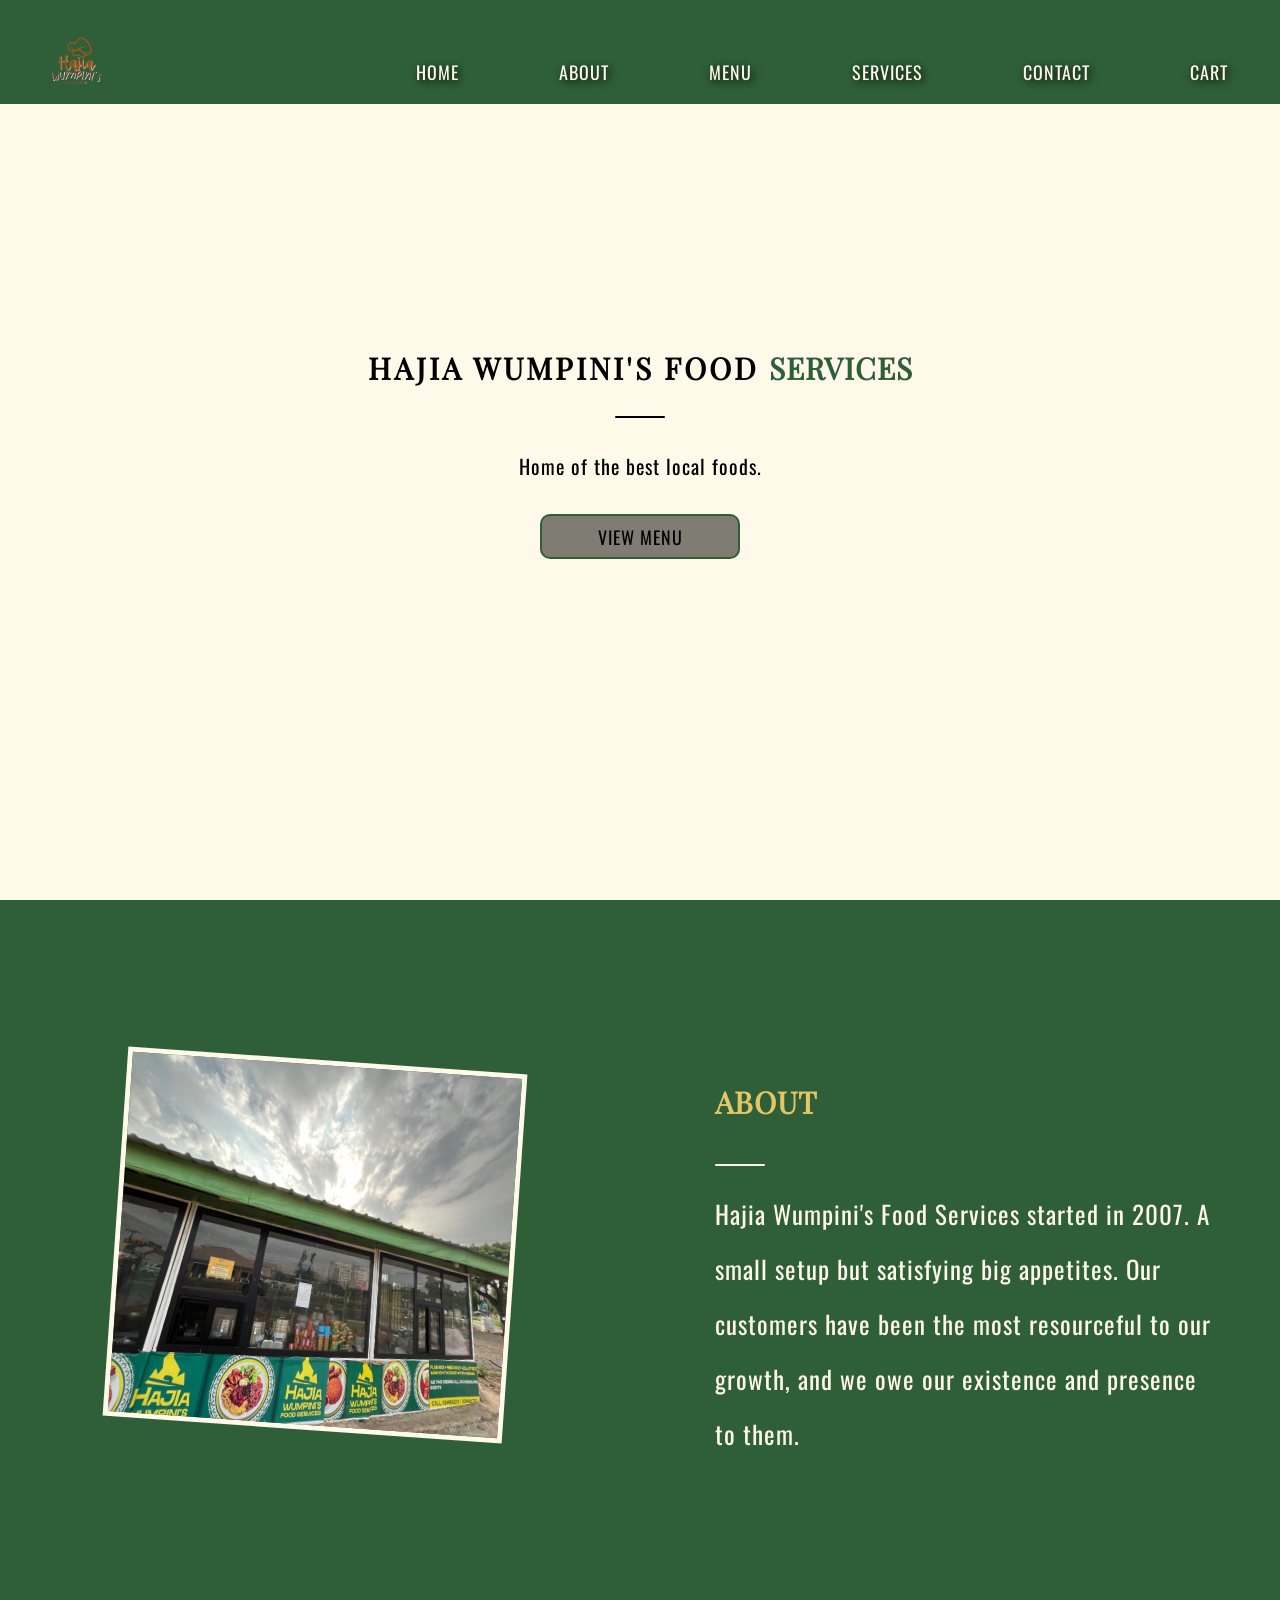
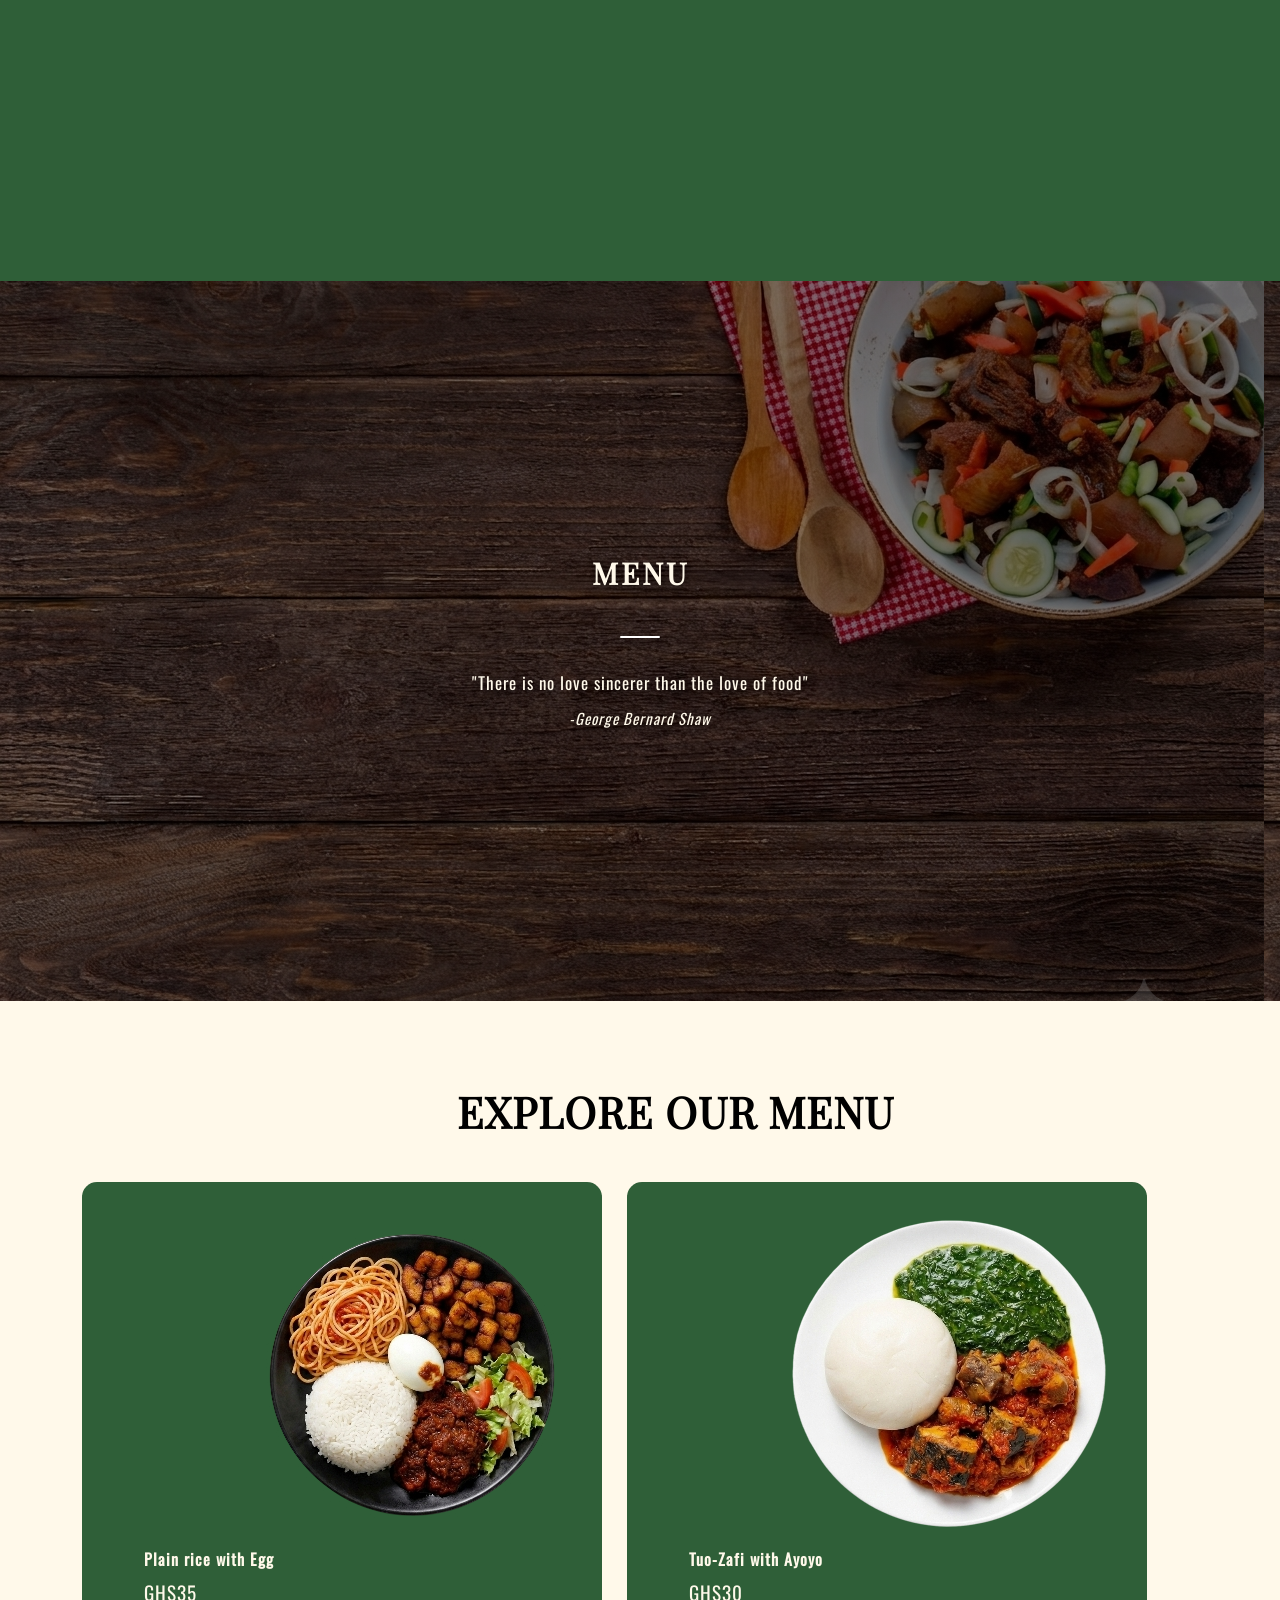
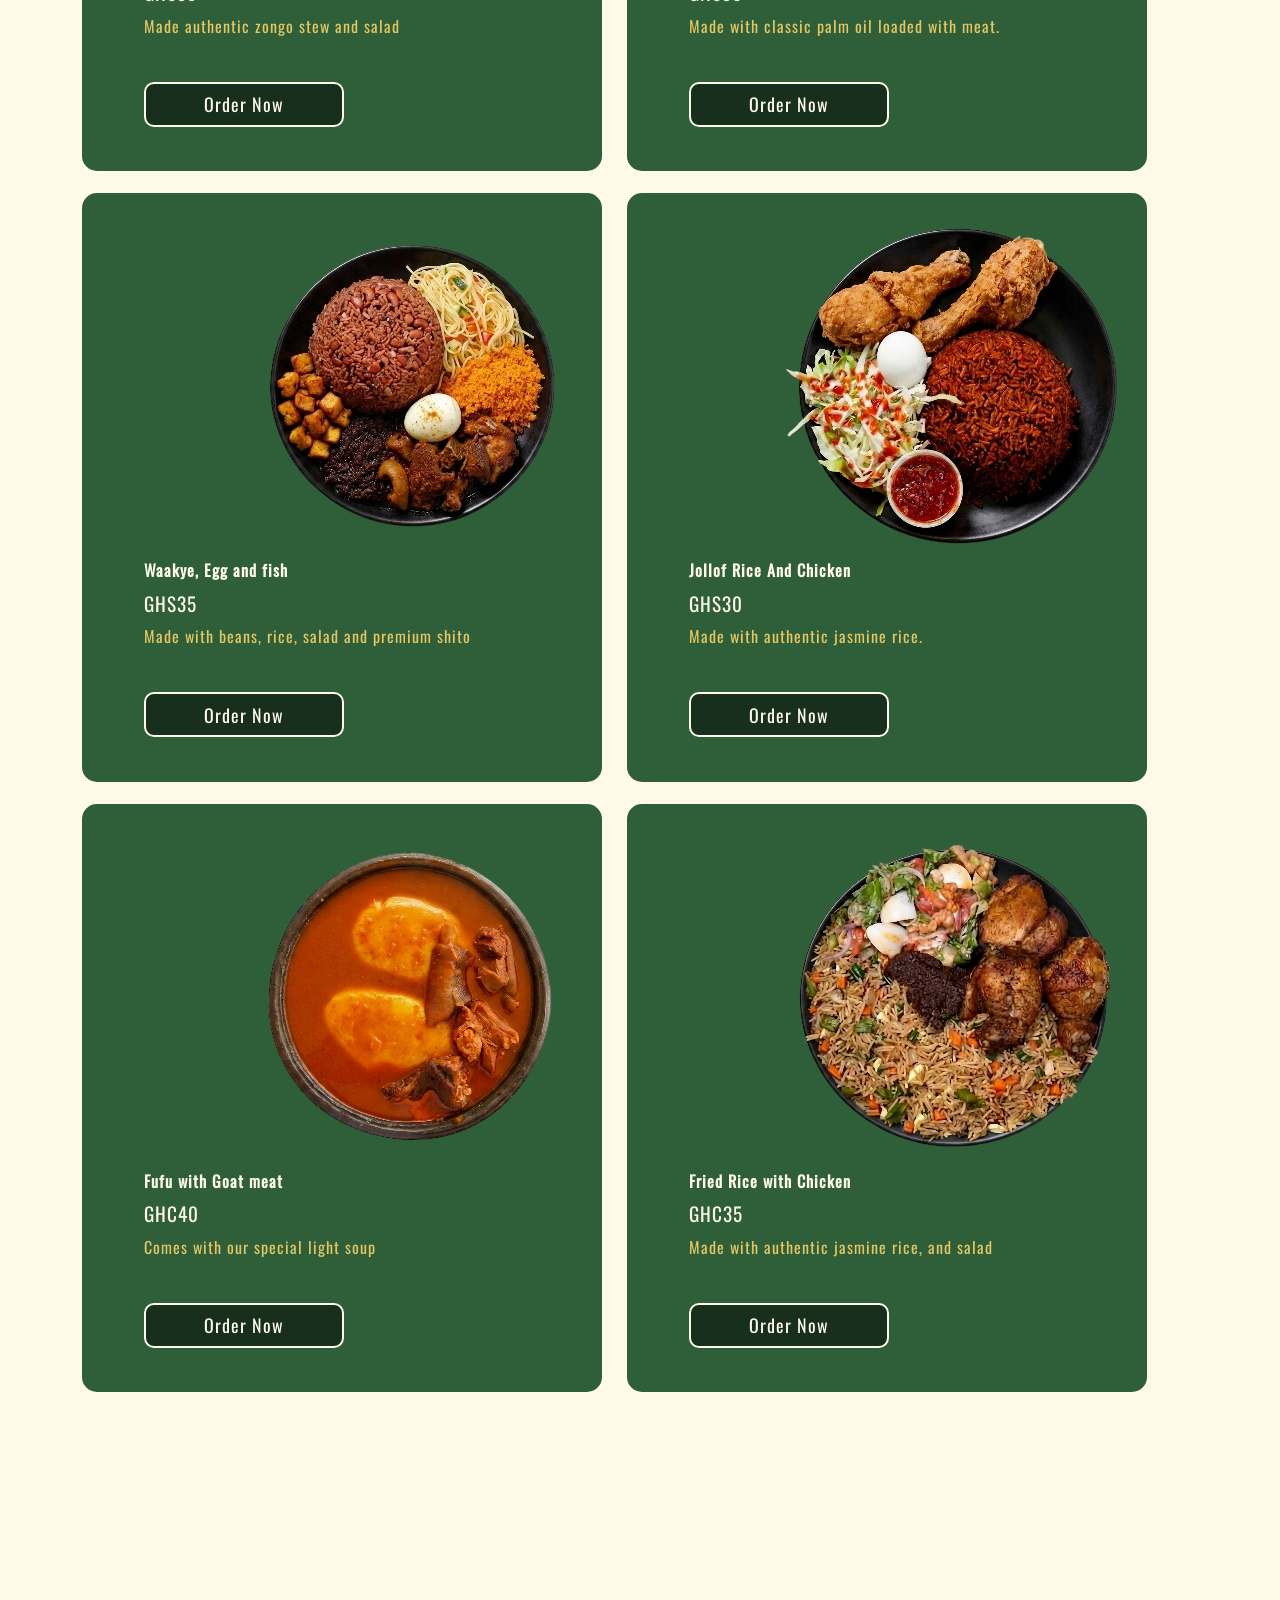
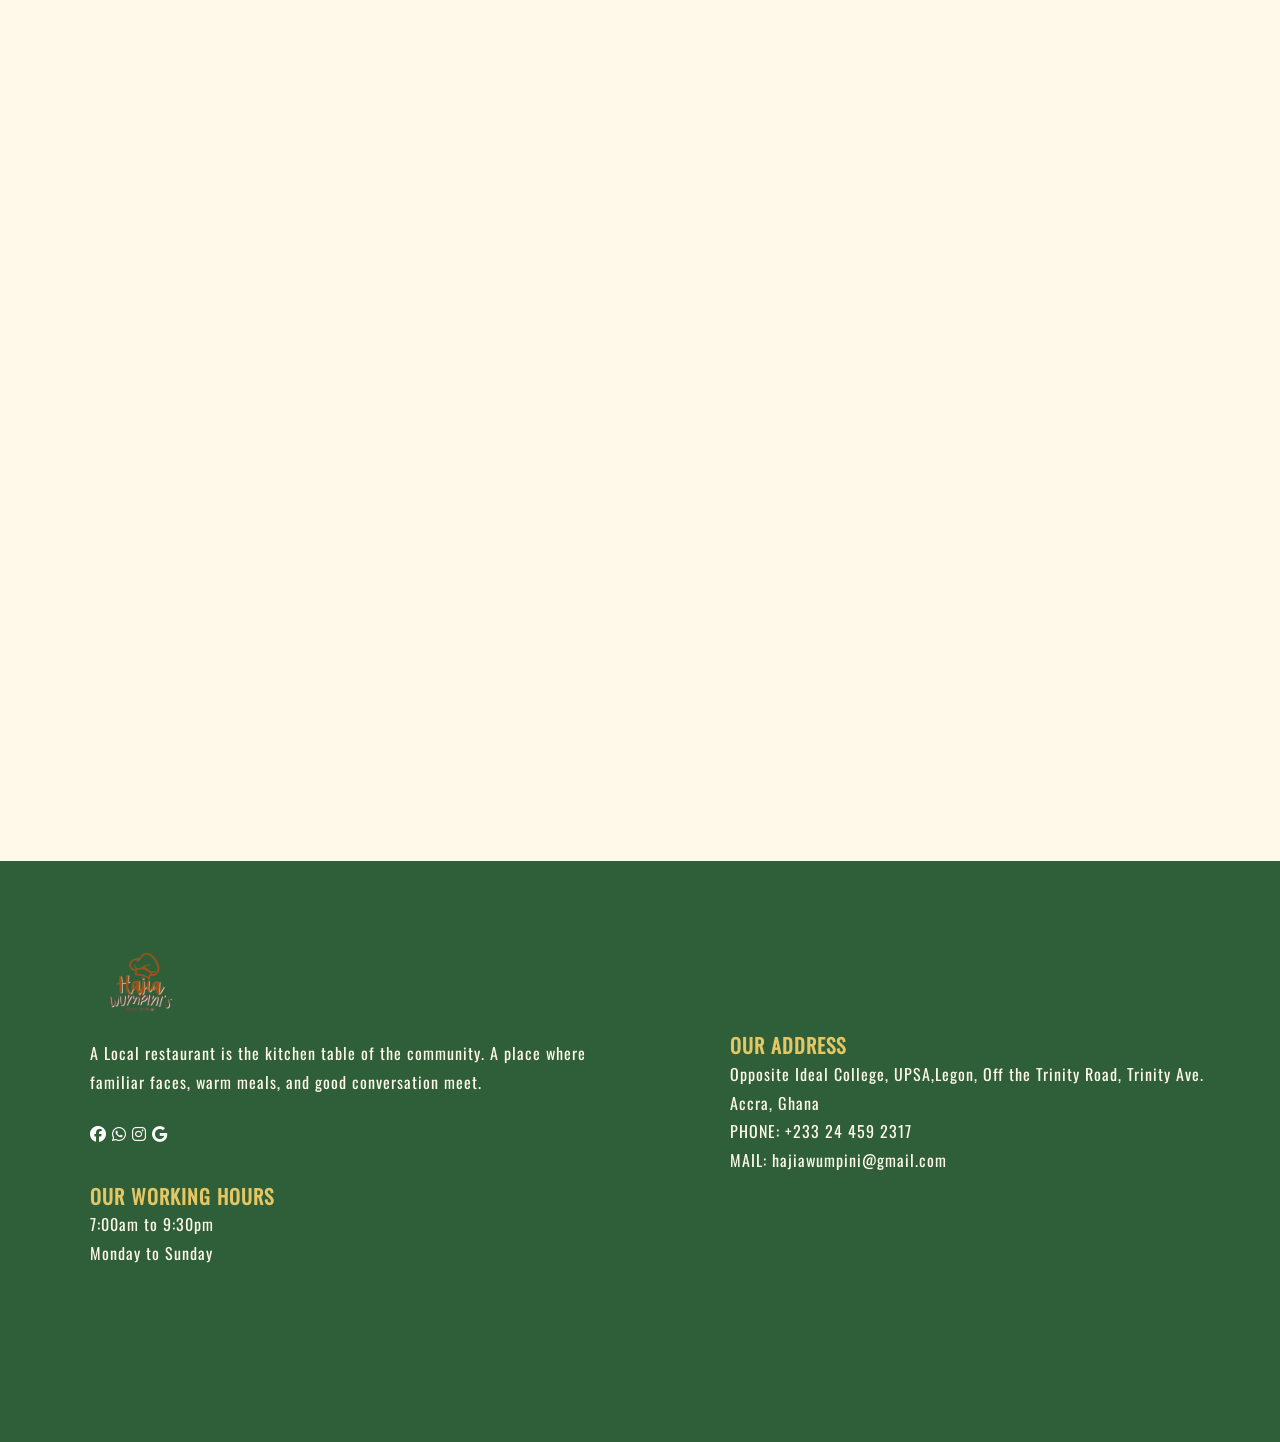
<file: index.html>
<!DOCTYPE html>
<html lang="en">
  <head>
    <title>homepage</title>
    <link rel="stylesheet" href="style.css">
    <link rel="icon" type="image/png" href="images/logo.png">
    <link rel="stylesheet" href="https://cdnjs.cloudflare.com/ajax/libs/font-awesome/6.5.1/css/all.min.css">
    <meta name="viewport" content="width=device-width, initial-scale=1.0">
  </head>

  <body>
    <div class="main">
      <div class="main-bg">
        <div class="nav-container">
          <div class="nav">
            <div class="icons">
              <a href="/"><img src="images/logo.png" alt="logo" class="logo"></a>
            </div>

            <!-- Hamburger Button for Mobile -->
            <button class="nav-toggle" id="navToggle" aria-label="Toggle navigation">
              <i class="fa-solid fa-bars"></i>
            </button>
            
            <div class="menu" id="navMenu">
              <ul>
                <li><a href="/">HOME</a></li>
                <li><a href="#about">ABOUT</a></li>
                <li><a href="#menu">MENU</a></li>
                <li><a href="/book">SERVICES</a></li>
                <li><a href="#contact">CONTACT</a></li>
                <li><a href="/checkout">CART</a></li>
              </ul>
            </div>
          </div>
        </div>

        <div class="content">
          <h3>HAJIA WUMPINI'S FOOD <span>SERVICES</span></h3>
          <hr>
          <p class="desc">Home of the best local foods.</p>
          <a href="#menu"><button class="join">VIEW MENU</button></a>
        </div>
      </div>

      <!-- ABOUT SECTION -->
      <div class="abtsec">
        <div class="content" id="about">
          <div class="abtcont">
            <div class="abtimg">
              <img src="images/shop.jpeg" alt="restaurant image">
            </div>
            <div>
              <h2>ABOUT</h2>
              <hr>
              <p>Hajia Wumpini's Food Services started in 2007.
                 A small setup but satisfying
                 big appetites. Our customers have been the most resourceful
                 to our growth, and we owe our existence and 
                 presence to them.
              </p>
            </div>
          </div>
        </div>
      </div>

      <!-- MENU HEAD SECTION -->
      <div class="content" id="menu">
        <div class="head_menu">
          <h3>MENU</h3>
          <hr>
          <p>"There is no love sincerer than the love of food"</p>
          <p class="ref">-George Bernard Shaw</p>
        </div>
      </div>

      <!-- FOOD MENU SECTION -->
      <div class="food-menu">
        <div class="container">
          <h2 class="text-center">EXPLORE OUR MENU</h2>

          <!-- Food Box 1 (FIXED) -->
         <div class="food-menu-box">
            <div class="food-menu-img">
              <img src="images/rice.jpg" alt="Rice" class="img-responsive img-curve">
            </div>
            <div class="food-menu-desc">
              <h4>Plain rice with Egg</h4>
              <p class="food-price">GHS35</p>
              <p class="food-detail">
                Made authentic zongo stew and salad
              </p>
              <br>
                <button class="join add-to-cart-btn" data-name="Plain rice with Egg" data-price="35">
                  Order Now
                </button>
            </div>
          </div>

          <!-- Food Box 2 -->
         <div class="food-menu-box">
            <div class="food-menu-img">
              <img src="images/tuozafi.jpg" alt="Tuo Zafi" class="img-responsive img-curve">
            </div>
            <div class="food-menu-desc">
              <h4>Tuo-Zafi with Ayoyo</h4>
              <p class="food-price">GHS30</p>
              <p class="food-detail">
                Made with classic palm oil loaded with meat.
              </p>
              <br>
                <button class="join add-to-cart-btn" data-name="Tuo-Zafi" data-price="30">
                  Order Now
                </button>
            </div>
          </div>
            
          <!-- Food Box 3 -->
          <div class="food-menu-box">
            <div class="food-menu-img">
              <img src="images/waakye.jpg" alt="Waakye" class="img-responsive img-curve">
            </div>
            <div class="food-menu-desc">
              <h4>Waakye, Egg and fish</h4>
              <p class="food-price">GHS35</p>
              <p class="food-detail">
                Made with beans, rice, salad and premium shito 
              </p>
              <br>
                <button class="join add-to-cart-btn" data-name="Waakye, Egg and Fish" data-price="35">
                  Order Now
                </button>
            </div>
          </div>

           <!-- Food Box 4 -->
          <div class="food-menu-box">
            <div class="food-menu-img">
              <img src="images/jollof.png" alt="jollof" class="img-responsive img-curve">
            </div>
            <div class="food-menu-desc">
              <h4>Jollof Rice And Chicken</h4>
              <p class="food-price">GHS30</p>
              <p class="food-detail">
                Made with authentic jasmine rice.
              </p>
              <br>
                <button class="join add-to-cart-btn" data-name="Jollof Rice and Chicken" data-price="30">
                  Order Now
                </button>
            </div>
          </div>

           <!-- Food Box 5 -->
          <div class="food-menu-box">
            <div class="food-menu-img">
              <img src="images/fufu.png" alt="Fufu" class="img-responsive img-curve">
            </div>
            <div class="food-menu-desc">
              <h4>Fufu with Goat meat</h4>
              <p class="food-price">GHC40</p>
              <p class="food-detail">
                Comes with our special light soup
              </p>
              <br>
                <button class="join add-to-cart-btn" data-name="Fufu and Goat Meat" data-price="40">
                  Order Now
                </button>
            </div>
          </div>

           <!-- Food Box 6 -->
          <div class="food-menu-box">
            <div class="food-menu-img">
              <img src="images/friedrice.jpg" alt="Fried Rice" class="img-responsive img-curve">
            </div>
            <div class="food-menu-desc">
              <h4>Fried Rice with Chicken</h4>
              <p class="food-price">GHC35</p>
              <p class="food-detail">
                Made with authentic jasmine rice, and salad
              </p>
              <br>
                <button class="join add-to-cart-btn" data-name="Fried Rice and Chicken" data-price="35">
                  Order Now
                </button>
            </div>
          </div>

          <div class="clearfix"></div>
        </div>
      </div>

      <!-- CONTACT / FOOTER SECTION -->
      <footer class="foot">
        <div class="contact-container" id="contact">
          <div class="row">
            <div class="col-1">
              <div class="info">
                <img src="images/logo.png" class="logo" alt="logo">
                <p>A Local restaurant is the kitchen table of the community.
                   A place where familiar faces, warm meals, and good conversation meet.
                </p>
                <div class="socials">
                  <a href="https://facebook.com" target="_blank" aria-label="Facebook" class="social">
                    <i class="fa-brands fa-facebook"></i>
                  </a>
                  <a href="https://wa.me/+233244592317" target="_blank" aria-label="WhatsApp" class="social">
                    <i class="fa-brands fa-whatsapp"></i>
                  </a>
                  <a href="https://instagram.com" target="_blank" aria-label="Instagram" class="social">
                    <i class="fa-brands fa-instagram"></i>
                  </a>
                   <a href="mailto:flexinovgh@gmail.com" target="_blank" aria-label="google" class="social">
                    <i class="fa-brands fa-google"></i>
                  </a>
                </div>
              </div>
            </div>
            <div class="col-1">
              <div class="adress">
                <h6>OUR ADDRESS</h6>
                <p>Opposite Ideal College, UPSA,Legon, Off the Trinity Road, Trinity Ave.</p>
                <p>Accra, Ghana</p>
              </div>
              <div class="det"> 
                <p>PHONE: +233 24 459 2317</p>
                <p>MAIL: hajiawumpini@gmail.com</p>
              </div>
            </div>
            <div class="col-1">
              <div class="work-time">
                <h6>OUR WORKING HOURS</h6>
                <p>7:00am to 9:30pm</p>
                <p>Monday to Sunday</p>
              </div>
            </div>
          </div>
        </div>
      </footer>
    </div>

    <script src="app.js"></script>
  </body>
</html>
</file>
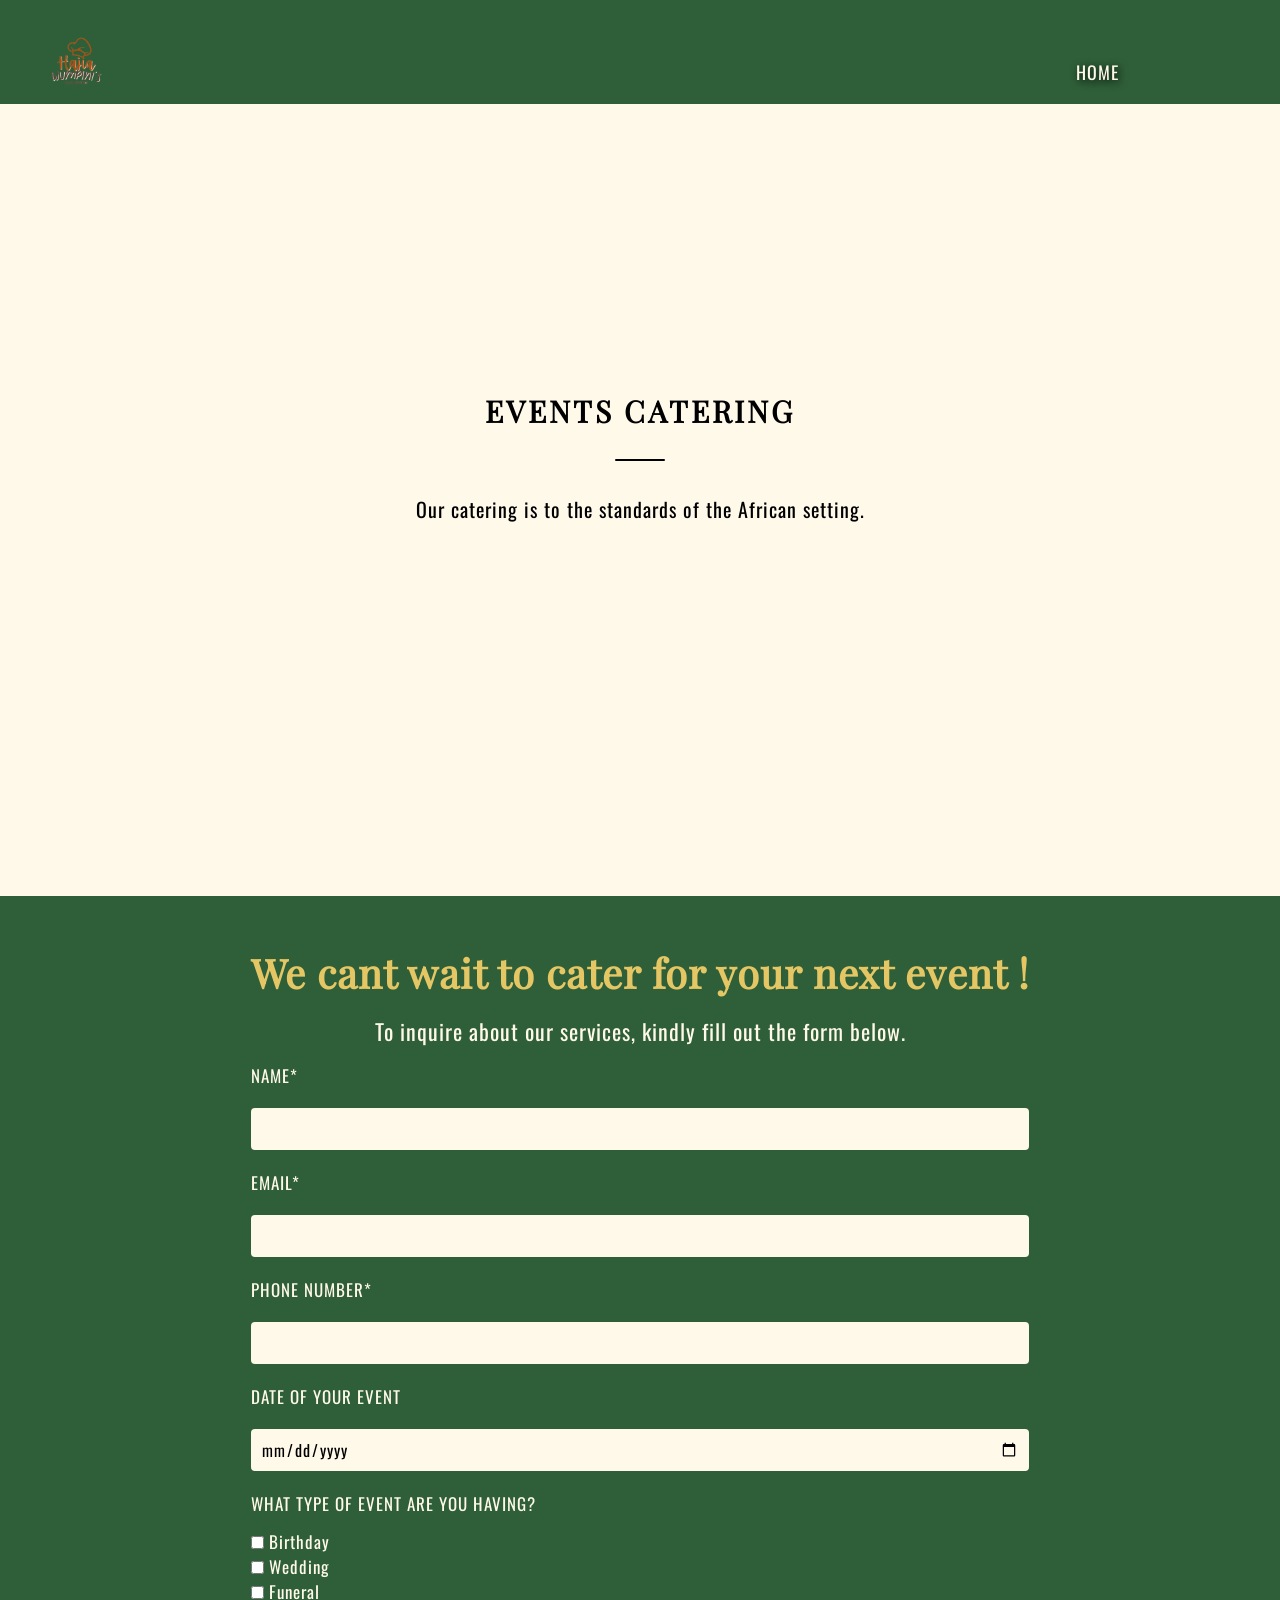
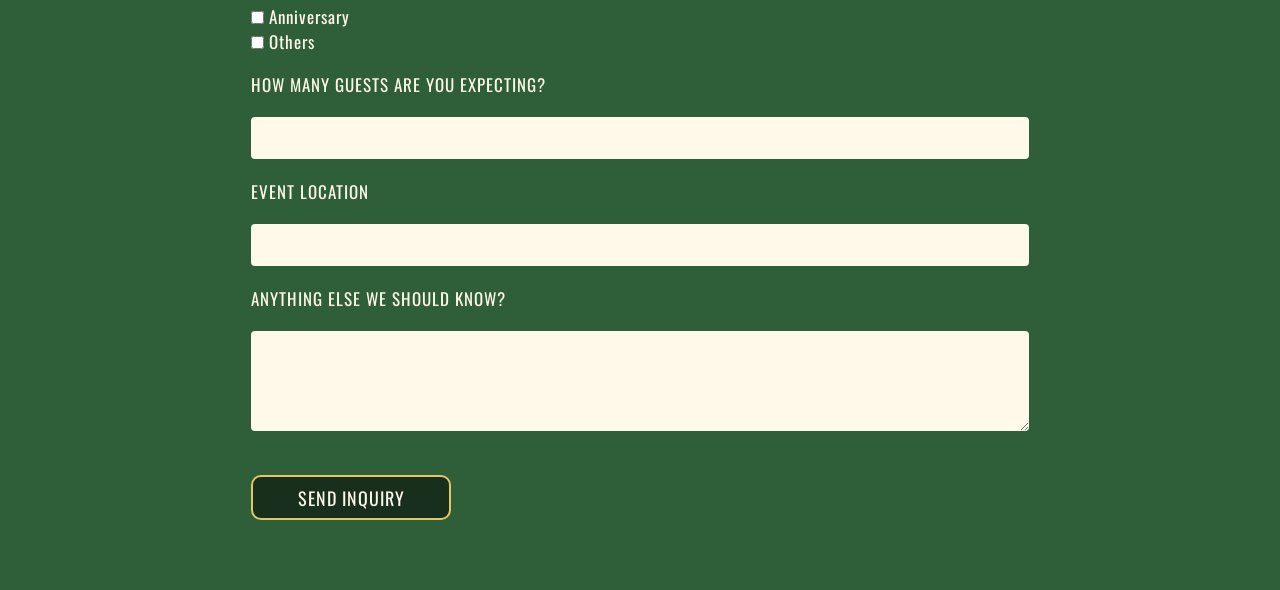
<file: book.html>
<!DOCTYPE html>
<html lang="en">
  <head>
    <title>BOOK A SERVICE</title>
    <link rel="stylesheet" href="style.css">
    <link rel="icon" type="image/png" href="images/logo.png">
    <link rel="stylesheet" href="https://cdnjs.cloudflare.com/ajax/libs/font-awesome/6.5.1/css/all.min.css">
    <meta name="viewport" content="width=device-width, initial-scale=1.0">
  </head>
  <body>
    <div class="main">
      <div class="main-book">
        <div class="nav-container">
          <div class="nav">
            <div class="icons">
              <a href="/"><img src="images/logo.png" alt="logo" class="logo"></a>
            </div>

            <!-- Hamburger Button for Mobile -->
            <button class="nav-toggle" id="navToggle" aria-label="Toggle navigation">
              <i class="fa-solid fa-bars"></i>
            </button>
            
            <div class="menu" id="navMenu">
              <ul>
                <li><a href="/">HOME</a></li>
              </ul>
            </div>
          </div>
        </div>
        <div class="content">
          <h3>EVENTS CATERING</h3>
          <hr>
          <p class="desc">Our catering is to the standards of the African setting.</p>
        </div>
      </div>
    </div>
    <div class="form-container">
      <div class="head">
        <h2>We cant wait to cater for your next event !</h2>
        <p class="inq">To inquire about our services, kindly fill out the form below.</p>
        <div class="form">
          <form id="booking-form">
            <label for="name">NAME*</label><br>
            <input id="name" class="box" required><br>
            
            <label for="email">EMAIL*</label><br>
            <input type="email" id="email" class="box" required><br>
            
            <label for="phone">PHONE NUMBER*</label><br>
            <input type="tel" id="phone" class="box" required><br>
            
            <label for="date">DATE OF YOUR EVENT</label><br>
            <input type="date" id="date" class="box"><br>
            
            <label>WHAT TYPE OF EVENT ARE YOU HAVING?</label><br>
            <input type="checkbox" id="birthday" name="event" value="Birthday" class="opd">
            <label for="birthday">Birthday</label><br>
            <input type="checkbox" id="wedding" name="event" value="Wedding">
            <label for="wedding">Wedding</label><br>
            <input type="checkbox" id="funeral" name="event" value="Funeral">
            <label for="funeral">Funeral</label><br>
            <input type="checkbox" id="anniversary" name="event" value="Anniversary">
            <label for="anniversary">Anniversary</label><br>
            <input type="checkbox" id="others" name="event" value="Others">
            <label for="others">Others</label><br><br>
            
            <label for="guests">HOW MANY GUESTS ARE YOU EXPECTING?</label><br>
            <input type="number" id="guests" name="guests" class="box"><br>
            
            <label for="location">EVENT LOCATION</label><br>
            <input id="location" name="location" class="box"><br>
            
            <label for="info">ANYTHING ELSE WE SHOULD KNOW?</label><br>
            <textarea id="info" name="info" rows="4" class="text-a"></textarea><br>
            
            <button class="join" type="submit">SEND INQUIRY</button>
          </form>
        </div>
      </div>
    </div>

    <script src="app.js"></script>
    <script>
      document.getElementById('booking-form').addEventListener('submit', function(e) {
        e.preventDefault();

        const name = document.getElementById('name').value.trim();
        const email = document.getElementById('email').value.trim();
        const phone = document.getElementById('phone').value.trim();
        const eventDate = document.getElementById('date').value;
        const guests = document.getElementById('guests').value;
        const location = document.getElementById('location').value.trim();
        const info = document.getElementById('info').value.trim();

        const selectedEvents = [];
        document.querySelectorAll('input[name="event"]:checked').forEach(checkbox => {
          selectedEvents.push(checkbox.value);
        });
        const eventTypesStr = selectedEvents.length > 0 ? selectedEvents.join(', ') : 'Not specified';

        const message = `Hello, I would like to inquire about event catering!\n\n` +
                        `*Name:* ${name}\n` +
                        `*Email:* ${email}\n` +
                        `*Phone:* ${phone}\n` +
                        `*Event Date:* ${eventDate || 'N/A'}\n` +
                        `*Event Type(s):* ${eventTypesStr}\n` +
                        `*Expected Guests:* ${guests || 'N/A'}\n` +
                        `*Location:* ${location || 'N/A'}\n` +
                        `*Additional Info:* ${info || 'N/A'}`;

        const whatsappNumber = "233539183773";
        const encodedMessage = encodeURIComponent(message);

        window.location.href = `https://wa.me/${whatsappNumber}?text=${encodedMessage}`;
      });
    </script>
  </body>
</html>
</file>
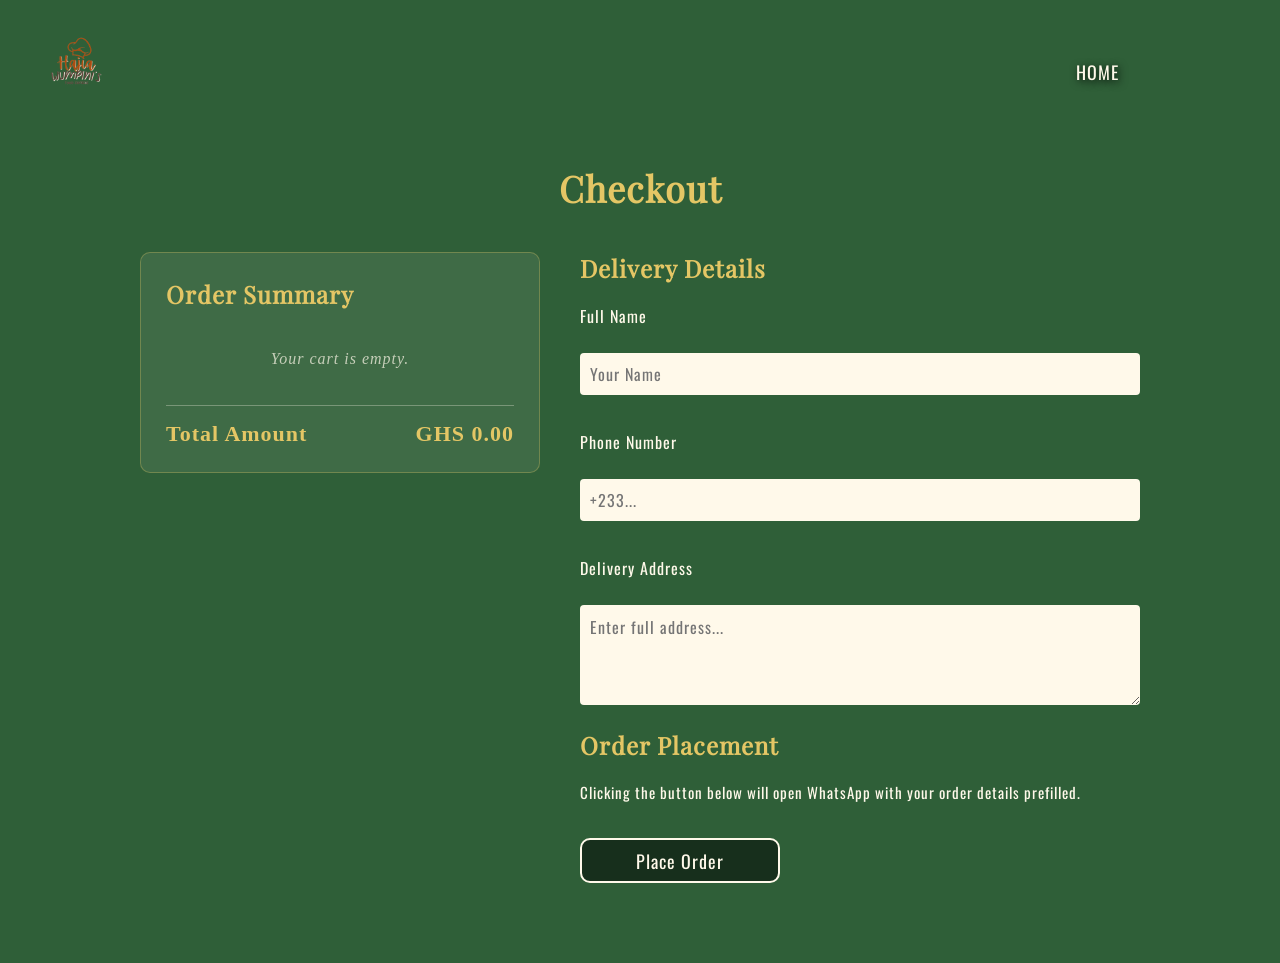
<file: checkout.html>
<!DOCTYPE html>
<html lang="en">
  <head>
    <title>Checkout - Cart</title>
    <link rel="stylesheet" href="style.css">
    <link rel="icon" type="image/png" href="images/logo.png">
    <link rel="stylesheet" href="https://cdnjs.cloudflare.com/ajax/libs/font-awesome/6.5.1/css/all.min.css">
    <meta name="viewport" content="width=device-width, initial-scale=1.0">
  </head>

  <body>
    <div class="main">
      <div class="main-bg">
        
        <!-- Navigation Bar -->
        <div class="nav-container">
          <div class="nav">
            <div class="icons">
              <img src="images/logo.png" alt="logo" class="logo">
            </div>

            <!-- Sandwich Button for Mobile / small screens -->
            <button class="nav-toggle" id="navToggle" aria-label="Toggle navigation">
              <i class="fa-solid fa-bars"></i>
            </button>
            
            <div class="menu" id="navMenu">
              <ul>
                <li><a href="/">HOME</a></li>
              </ul>
            </div>
          </div>
        </div>
        
        <!-- Checkout Section -->
        <section class="checkout-container" id="checkout-section">
          <h2>Checkout</h2>
          <div class="checkout-wrapper">
        
            <!-- Order Summary Card -->
            <div class="order-summary">
              <h3>Order Summary</h3>
              <div class="summary-list" id="cart-items">
                <p class="empty-msg">Your cart is empty.</p>
              </div>
              <hr>
              <div class="summary-total">
                <span>Total Amount</span>
                <span id="cart-total">GHS 0.00</span>
              </div>
            </div>

            <!-- Customer Details Form -->
            <form class="checkout-form">
              <h3>Delivery Details</h3>
              
              <label for="c-name">Full Name</label>
              <input type="text" id="c-name" class="box" placeholder="Your Name" required>


              <label for="c-phone">Phone Number</label>
              <input type="tel" id="c-phone" class="box" placeholder="+233..." required>

              <label for="c-address">Delivery Address</label>
              <textarea id="c-address" class="text-a" placeholder="Enter full address..." required></textarea>

              <h3>Order Placement</h3>
              <p style="margin-bottom: 15px; font-family: oswald; font-size: 15px;">Clicking the button below will open WhatsApp with your order details prefilled.</p>

              <button type="submit" class="join">Place Order</button>
            </form>

          </div>
        </section>

      </div> 
    </div> 

    <script src="app.js"></script>
  </body>
</html>
</file>
<file: style.css>
*{
  margin:0;
  padding:0; 
  box-sizing: border-box;
  letter-spacing: 1px;
}


@font-face{
  font-family:playfair;
  src: url('fonts/plaayfair.ttf') format('truetype');
  font-weight:normal;
  font-style:normal;
}

@font-face{
  font-family:oswald;
  src: url('fonts/Oswald-VariableFont_wght.ttf') format('truetype');
  font-weight:normal;
  font-style:normal;
}
.main{
  
  width:100%;
  background-position:center;
  background-size: cover;
  box-sizing:border-box;
}
.main-bg{
  background-color: #FFF9EA;
  height:100vh;
  min-height: 100vh;
  width:100%;
  background-position:center;
  background-size: cover;
  box-sizing:border-box;
}

.nav-container {
  width: 100%;
  background-color: #2F5F38;
  margin: 0 auto;   
  padding: 0 1rem; 
  overflow: hidden; 
} 
.nav-toggle {
  display: none;
  background: none;
  border: none;
  color: #FFF9EA;
  font-size: 28px;
  cursor: pointer;
  padding: 10px;
}

.nav{
 
  display:grid;
  grid-template-columns: 1fr 1fr;
  flex-wrap: wrap;
  gap:200px;
  height: auto;
  width:100%;
  margin: auto;
  box-sizing: border-box;
  align-items:center;
  padding: 0 20px;
}

.menu{
  padding-right: 125px;
}

.icon{
  width:200px;
  
  height: 70px;
}

.logo{
   
  font-size:35px;
  font-family:arial;
 
  padding-top:20px;
  width:80px;
  
  margin-top:0px;
}


ul{
  
  display: flex;
  justify-content: flex-end;
  align-items:center;
  list-style: none;
  margin: 0;
  padding:0;
  
}

ul li{
  padding-top: 40px;
  list-style:none;
  margin-left: 100px;
  margin-top:0px;
  font-size:18px;
} 

ul li a{
  text-decoration:none;
  color:#FFF9EA;
  font-family:oswald;
  font-width:bold;
  text-shadow: 2px 2px 8px rgba(0,0,0,1);
  transition: 0.4s ease-in-out;
}

ul li a:hover{
  color:rgb(228, 198, 101);
}



html{
  scroll-behavior:smooth;
}

.btn{
  
  width:100px;
  height:40px;
  background: orange;
  border: 2px solid orange;
  margin-top:13px;
  color:white;
  font-size: 15px;
  border-bottom-right-radius: 5px;
  border-top-right-radius: 5px;
  cursor:pointer;
  font-family:oswald;
}



.btn:focus{
  outline:none;
}

.srch:focus{
  outline:none;
}

.content{
  color:black;
  position:relative;
  min-height: 80vh;
  display:flex;
  flex-direction:column;
  justify-content:center;
  align-items:center;
  letter-spacing:1px;
  text-align:center;
  float:none;
  margin:auto;
  padding-left:15px;
  padding-right:15px;
  text-rendering:optimizeLegibility;
  
  width:100%;
  
  margin-bottom:0px;
  padding:0px;
  box-sizing: border-box;
  
  line-height:2.8;
}

.content h3{
font-family:playfair;
font-size:30px;
font-weight:400px;
letter-spacing:3px;
line-height:39px;
margin-bottom:8px;
margin-block-end:8px;
text-transform:uppercase;
}
 
.content span{
  color:#2F5F38;
}

.content .desc{
  
  font-size:20px;
  margin-top:0px;
  font-family:oswald;
}
.join{
width:200px;
height:45px;
color:black;
background-color: rgba(0,0,0,0.5);
border-color: #2F5F38;
border-radius:10px;
font-size:18px;
margin-bottom:20px;
margin-top:20px;
cursor:pointer;
font-family:oswald;
border-style: solid;
}

.join:active{
  background-color: #2F5F38;
  opacity: 0.6;
  transition: 0.15;

}

 .join a{
  text-decoration:none;
  color:black;
  transition:0.3 ease

}

.join:hover{
  background-color: #2F5F38;
  
  transition:0.3s;
  color:#FFF9EA;

}

.content h1 span{
  color:orange;
  
}

.content hr{
  background-attachment: scroll;
  background-clip: border-box;
  background-color: black;
  font-weight: 300;
  width:50px;
  margin-bottom:20px;
  margin-top:20px;
  border:none;
  height:2px;
  flex-direction:column;
  justify-content:center;
  align-items: center ;
  border-radius:1.2px;
}


.abtcont{
 display:grid;
  grid-template-columns:1fr 1fr;
  gap:150px;
  margin: 40px;
  min-width: 0px;
}

.abtsec{
  background-color: #2F5F38;
 
  height: 109vh;
}

.abtsec hr{
 background-color: #FFF9EA;
}

.abtsec p{
  color:#FFF9EA;
  width:500px;
  font-size:25px;
  text-align: left;
  font-family:oswald;
  line-height: 55px;
}

.abtsec h2{
  text-align: left;
  font-size: 30px;
  color:rgb(228, 198, 101);
  font-family:playfair;
}

.abtsec img{
  border: 5px solid #FFF9EA;
  width: 400px;
  height:370px;
  transform:rotate(4deg);
  
}

.content .head_menu{
 
  
  background: linear-gradient(to top,  rgba(0,0,0,0.5) 50%,rgba(0,0,0,0.5) 50%),url(images/menu.png);
 
  height:70vh;
}

.head_menu{
  color:#FFF9EA;
  position:relative;
  min-height: 80vh;
  display:flex;
  flex-direction:column;
  justify-content:center;
  align-items:center;
  letter-spacing:1px;
  text-align:center;
  float:none;
  margin:auto;
  padding-left:15px;
  padding-right:15px;
  text-rendering:optimizeLegibility;
  
  width:100%;
  
  margin-bottom:0px;
  padding:0px;
  box-sizing: border-box;
  text-shadow: 2px 2px 8px rgba(0,0,0,0.7);
  line-height:2.8;

}

.head_menu h3{
  font-family:playfair;
  font-size:30px;
  font-weight:400px;
  letter-spacing:3px;
  line-height:39px;
  margin-bottom:8px;
  margin-block-end:8px;
  text-transform:uppercase;
  padding-bottom: 15px;
}

.head_menu hr{
  border:none;
  width:40px;
  height:1.9px;
  background-color: white;
  border-radius: 1px;
}

.head_menu p{
  font-family: oswald;
  font-size: 17px;
  padding-top:25px;
  padding-bottom:10px;
  line-height: 0px;

}

.head_menu .ref{
  font-size: 15px;
  font-style: italic;
  text-align: right;
  justify-content: right;
}

.food-menu{
    background-color: #FFF9EA;
    padding: 4% 0;
    height:340vh;
    padding-left: 70px;
}
.food-menu-box{
    width: 43%;
    margin: 1%;
    padding: 2%;
    float:left;
    color:#FFF9EA;
    background-color: #2F5F38;
    border-radius: 15px;
    margin-bottom: 10PX;
}

.food-menu-img{
    width: 200px;
    float: left;
}

.text-center{
  text-align: center;
  color:black;
  font-family: playfair;
  font-size: 43px;
  padding: 30px;
}

.food-menu-desc{
    width: 70%;
    float: left;
    font-family: oswald;
    margin-left: 8%;
}

.food-price{
    font-size: 1.2rem;
    margin: 2% 0;
}
.food-detail{
    font-size: 1rem;
    color: rgb(228, 198, 101);
}

.food-menu-box .join{
  border-color: #FFF9EA;
  color:#FFF9EA
}


.book{
  background: linear-gradient(to top,  rgba(0,0,0,0.5)50%,rgba(0,0,0,0.5)50%),url(images/menu.png);
 
  
}

.main-book{
  background-color:#FFF9EA;
  width:100%;
  height:99.6vh;
}

.form-container{
  display: flex;
  padding:50px;
  justify-content: center;
  align-content: center;
  align-items: center;
  background-color: #2F5F38;
} 

.inq{
  color:#FFF9EA;
}

label{
  color:#FFF9EA;
}

.box{
  width:750px;
  height:40px;
  margin-top:20px;
  margin-bottom:20px;
  border:none;
  background-color:bisque;
  font-family:oswald;
  font-size:17px;
  padding:5px 10px;
}

label{
  font-size:17px;
  font-family:oswald;
}

input.opd{
  margin-top:20px;
}


.form-container h2{
  font-size:40px;
  font-family:playfair;
  color:rgb(228, 198, 101);
  text-align:center;
}

.form-container .inq{
  font-size:22px;
  font-family:oswald;
  text-align:center;
  margin-bottom:16px;
  margin-top:16px;
}

.form .join{
  border-color:rgb(228, 198, 101);
  color:#FFF9EA;
}

.text-a{
  height:200px;
  width:750px;
  margin-top:20px;
  margin-bottom:20px;
  border-color:bisque;
  background-color:bisque;
  font-family:oswald;
  font-size:17px;
  padding:5px 10px;
  resize:vertical;
}


.foot{
  display:block;
  background-color:#2F5F38;
  line-height:28.8px;
  font-size:16px;
  font-weight: 300;
  font-family: oswald;
  color:#FFF9EA;
  letter-spacing: 1px;
}

.contact-container{
  box-sizing: border-box;
  display:block;
}

.row{
  display:flex;
  flex-wrap:wrap;
  box-sizing: border-box;
}

.col-1{
  display: block;
  flex-basis:50%;
  position:relative;
  padding-left:90px;
  padding-right:15px;
  text-align:left;
  width:390px;
  height:290.649px;
  
}



.info .logo{
  
  margin-top: 50px;
 width:100px;
 padding-bottom: 0px;
}

.adress h6{
  padding-top: 170px;
}

.info{
  display:block;
  margin-bottom:24px;
}

.socials a{
  text-decoration: none;

}

.socials a i{
  display: inline-flex;
  flex-wrap: nowrap;
  flex-direction: row;
  padding-top:30px;
  color:white;
  
}


.checkout-container {
      background-color: #2F5F38;
      padding: 60px 20px;
      color: #FFF9EA;
    }

.checkout-container h2 {
      font-size: 36px;
      color: rgb(228, 198, 101);
      text-align: center;
      margin-bottom: 40px;
    }

.checkout-wrapper {
      max-width: 1000px;
      margin: 0 auto;
      display: grid;
      grid-template-columns: 1fr 1.4fr;
      gap: 40px;
    }

    /* Order Summary Card */
.order-summary {
      background-color: rgba(255, 249, 234, 0.08);
      padding: 25px;
      border-radius: 10px;
      border: 1px solid rgba(228, 198, 101, 0.3);
      height: fit-content;
    }

.order-summary h3, .checkout-form h3{
      color: rgb(228, 198, 101);
      font-family:playfair;
      font-size: 24px;
      margin-bottom: 20px;
    }

.checkout-container h2 {
  font-family:playfair;
}

.summary-list {
      min-height: 60px;
    }

    .summary-item {
      display: flex;
      justify-content: space-between;
      align-items: center;
      padding: 10px 0;
      border-bottom: 1px dashed rgba(255, 249, 234, 0.2);
    }

.qty-badge {
      color: rgb(228, 198, 101);
      font-weight: bold;
      margin-right: 8px;
    }

.remove-btn {
      background: transparent;
      border: none;
      color: #ff6b6b;
      font-size: 16px;
      cursor: pointer;
      margin-left: 10px;
    }

.empty-msg {
      font-style: italic;
      text-align: center;
      padding: 20px 0;
      opacity: 0.7;
    }

.order-summary hr {
      border: none;
      height: 1px;
      background-color: #FFF9EA;
      margin: 15px 0;
      opacity: 0.3;
    }

.summary-total {
      display: flex;
      justify-content: space-between;
      font-size: 22px;
      font-weight: bold;
      color: rgb(228, 198, 101);
    }

    /* Form Layout */
.checkout-form label {
      display: block;
      margin-top: 15px;
      margin-bottom: 5px;
      font-size: 16px;
    }

.box, .text-a {
      width: 100%;
      padding: 10px;
      border: none;
      background-color: #FFF9EA;
      font-size: 16px;
      border-radius: 4px;
    }

.box { height: 42px; }
.text-a { height: 100px; resize: vertical; }

.payment-options {
      display: flex;
      gap: 20px;
      margin: 15px 0 25px;
    }

.payment-options label {
      cursor: pointer;
      display: flex;
      align-items: center;
      gap: 8px;
    }

.checkout-btn {
      width: 100%;
      height: 48px;
      background-color: transparent;
      border: 2px solid rgb(228, 198, 101);
      border-radius: 8px;
      color: #FFF9EA;
      font-size: 18px;
      font-weight: bold;
      cursor: pointer;
      transition: 0.3s ease;
    }
.checkout-btn:hover {
      background-color: rgb(228, 198, 101);
      color: #2F5F38;
    }

.checkout-form .join{
  border-color:#FFF9EA;
  color:#FFF9EA;
}

.log{
   background-color: #2F5F38;
}

.login-container{
  justify-content: center;
  align-items: center;
  display: flex;
  flex-direction: column;
  padding-top: 100px;
}

.login-environment form{
  border: 2px solid rgb(228, 198, 101);
  padding: 40px;
  border-radius: 10px;
}

.login-environment .box{
  width:375px;
 
}

.login-environment h2{
  color:rgb(228, 198, 101);
  font-family:playfair;
  font-size:25px;
  text-align: center;
}

.login-environment .join{
  color:#FFF9EA;
  border-color: rgb(228, 198, 101);
}


.work-time{
  padding-top: 30px;
}

h6{
  font-size: 20px;
  color:rgb(228, 198, 101);
}

@media screen and (max-width: 1200px) and (min-width: 769px) {
  .nav {
    gap: 40px;
    justify-content: space-between;
  }

  .menu {
    padding-right: 0;
  }

  ul li {
    margin-left: 20px;
  }

  .abtcont {
    margin-left: 50px;
    gap: 50px;
  }

  .box, .text-a {
    width: 100% !important;
    max-width: 100% !important;
  }
}

@media screen and (max-width: 768px) {
  html, body {
    max-width: 100% !important;
    overflow-x: hidden !important;
  }

  .nav {
    display: flex;
    justify-content: space-between;
    align-items: center;
    gap: 0;
    padding: 10px 20px;
  }

  .nav-toggle {
    display: block;
  }

  .menu {
    display: none;
    width: 100%;
    padding-right: 0;
  }

  .menu.active {
    display: block;
  }

  ul {
    flex-direction: column;
    align-items: center;
    padding: 15px 0;
  }

  ul li {
    margin: 10px 0;
    padding-top: 0;
  }

  .abtsec {
    height: auto;
    padding: 40px 0;
  }

  .abtcont {
    grid-template-columns: 1fr;
    gap: 30px;
    margin: 20px;
    justify-items: center;
  }

  .abtsec p {
    width: 100% !important;
    max-width: 100% !important;
    font-size: 18px;
    line-height: 35px;
  }

  .abtsec img {
    width: 90%;
    max-width: 350px;
    height: auto;
  }

  .food-menu {
    padding-left: 15px;
    padding-right: 15px;
    height: auto;
  }

  .food-menu-box {
    width: 100%;
    float: none;
    margin: 15px 0;
  }

  .food-menu-img {
    width: 100%;
    float: none;
    text-align: center;
  }

  .food-menu-img img {
    max-width: 100%;
    height: auto;
  }

  .food-menu-desc {
    width: 100%;
    float: none;
    margin-left: 0;
    margin-top: 15px;
  }

  .form-container {
    padding: 20px 15px;
  }

  .form-container h2 {
    font-size: 28px;
  }

  .box, .text-a {
    width: 100% !important;
    max-width: 100% !important;
  }

  .row {
    flex-direction: column;
  }

  .col-1 {
    width: 100% !important;
    padding-left: 20px;
    padding-right: 20px;
    height: auto;
    margin-bottom: 25px;
  }

  .adress h6 {
    padding-top: 10px;
  }

  .checkout-wrapper {
    grid-template-columns: 1fr;
    gap: 20px;
  }
}
</file>
